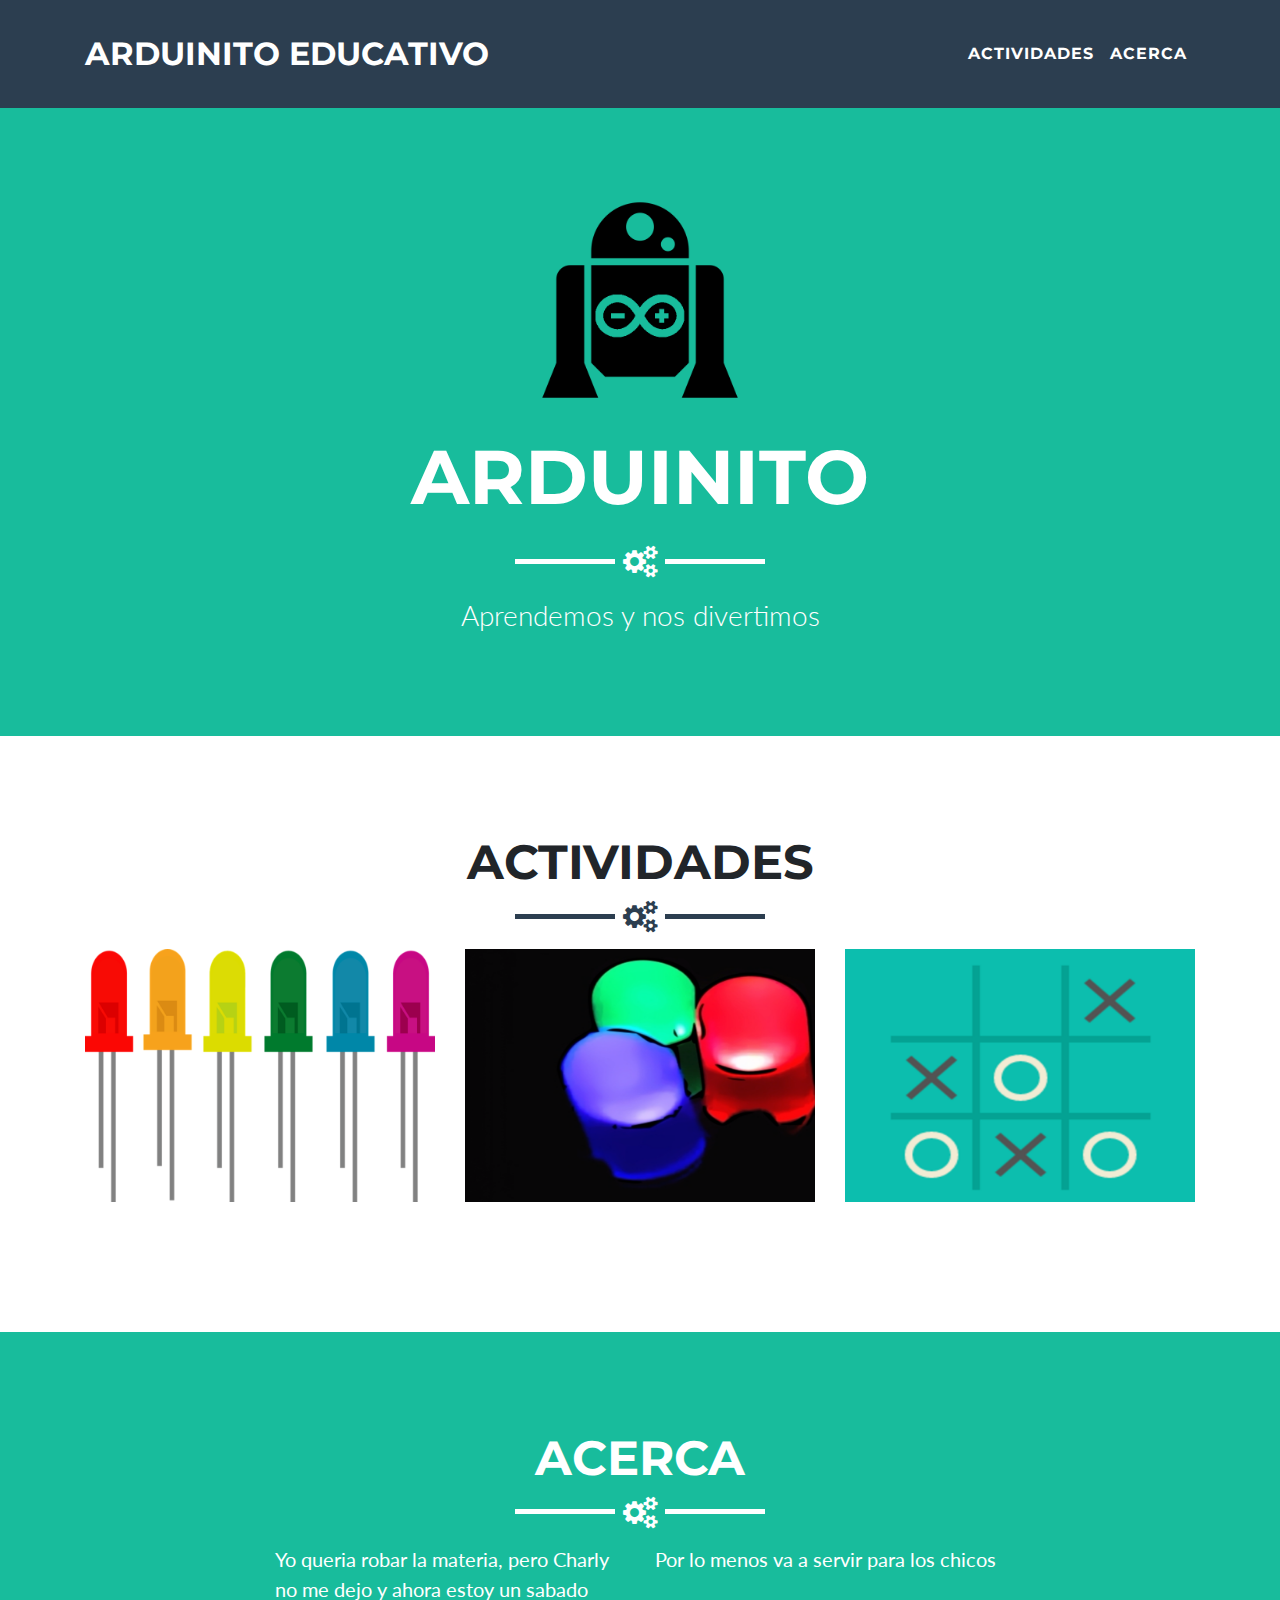
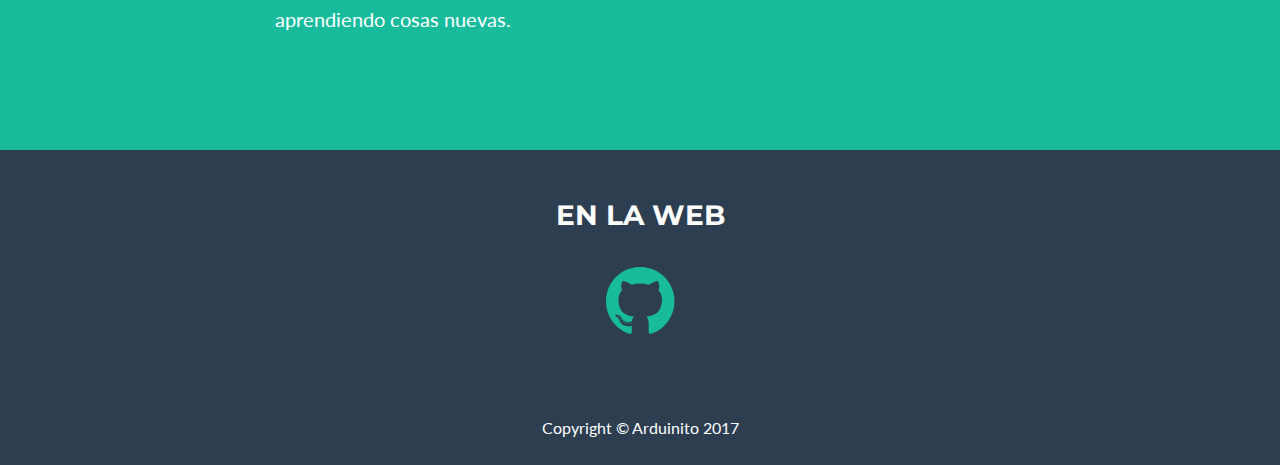
<file: index.html>
<html lang="en">

  <head>

    <meta charset="utf-8">
    <meta name="viewport" content="width=device-width, initial-scale=1, shrink-to-fit=no">
    <meta name="description" content="">
    <meta name="author" content="">

    <title>Arduinito</title>

    <!-- Bootstrap core CSS -->
    <link href="vendor/bootstrap/css/bootstrap.min.css" rel="stylesheet">

    <!-- Custom fonts for this template -->
    <link href="vendor/font-awesome/css/font-awesome.min.css" rel="stylesheet" type="text/css">
    <link href="https://fonts.googleapis.com/css?family=Montserrat:400,700" rel="stylesheet" type="text/css">
    <link href="https://fonts.googleapis.com/css?family=Lato:400,700,400italic,700italic" rel="stylesheet" type="text/css">

    <!-- Custom styles for this template -->
    <link href="css/freelancer.min.css" rel="stylesheet">
  

  </head>


  <body id="page-top">

    <!-- Navigation -->
    <nav class="navbar navbar-expand-lg navbar-light fixed-top" id="mainNav">
      <div class="container">
        <a class="navbar-brand js-scroll-trigger" href="#page-top">Arduinito Educativo</a>
        <button class="navbar-toggler navbar-toggler-right" type="button" data-toggle="collapse" data-target="#navbarResponsive" aria-controls="navbarResponsive" aria-expanded="false" aria-label="Toggle navigation">
          Menu
          <i class="fa fa-bars"></i>
        </button>
        <div class="collapse navbar-collapse" id="navbarResponsive">
          <ul class="navbar-nav ml-auto">
            <li class="nav-item">
              <a class="nav-link js-scroll-trigger" href="#portfolio">Actividades</a>
            </li>
            <li class="nav-item">
              <a class="nav-link js-scroll-trigger" href="#about">Acerca</a>
            </li>
          </ul>
        </div>
      </div>
    </nav>

    <!-- Header -->
    <header class="masthead">
      <div class="container">
        <img class="img-circle" src="img/profile.png" alt="" width="200" height="200">
        <div class="intro-text">
        
          <span class="name">Arduinito</span>
          <hr class="star-light">
          <span class="skills">Aprendemos y nos divertimos</span>
        </div>
      </div>
    </header>

    <!-- Portfolio Grid Section -->
    <section id="portfolio">
      <div class="container">
        <h2 class="text-center">Actividades</h2>
        <hr class="star-primary">
        <div class="row">
          <div class="col-sm-4 portfolio-item">
            <a class="portfolio-link" href="views/primerEjercicio.html">
              <div class="caption">
                <div class="caption-content">
                  <i class="fa fa-play-circle-o fa-3x"></i>
                </div>
              </div>
              <img class="img-fluid" src="img/portfolio/leds.png" alt="" >
            </a>
          </div>
          <div class="col-sm-4 portfolio-item">
            <a class="portfolio-link" href="#">
              <div class="caption">
                <div class="caption-content">
                 <i class="fa fa-play-circle-o fa-3x"></i>
                </div>
              </div>
              <img class="img-fluid" src="img/portfolio/secuencia.png" alt="">
            </a>
          </div>
          <div class="col-sm-4 portfolio-item">
            <a class="portfolio-link" href="#">
              <div class="caption">
                <div class="caption-content">
                 <i class="fa fa-play-circle-o fa-3x"></i>
                </div>
              </div>
              <img class="img-fluid" src="img/portfolio/tateti.png" alt="" >
            </a>
          </div>
        </div>
      </div>
    </section>

    <!-- About Section -->
    <section class="success" id="about">
      <div class="container">
        <h2 class="text-center">Acerca</h2>
        <hr class="star-light">
        <div class="row">
          <div class="col-lg-4 ml-auto">
            <p>Yo queria robar la materia, pero Charly no me dejo y ahora estoy un sabado aprendiendo cosas nuevas.</p>
          </div>
          <div class="col-lg-4 mr-auto">
            <p>Por lo menos va a servir para los chicos</p>
          </div>
         
        </div>
      </div>
    </section>

    

    <!-- Footer -->
    <footer class="text-center">
      <div class="footer-above">
        <div class="container">
          <div class="row">
            <div class="footer-col col-md-4">
            </div>
            <div class="footer-col col-md-4">
              <h3>En la Web</h3>
                 <a href="http://github.com/santiagoladavaz/Arduinito">
                    <i class="fa fa-github fa-5x"></i>
                  </a>
            </div>
            
          </div>
        </div>
      </div>
      <div class="footer-below">
        <div class="container">
          <div class="row">
            <div class="col-lg-12">
              Copyright &copy; Arduinito 2017
            </div>
          </div>
        </div>
      </div>
    </footer>

    <!-- Scroll to Top Button (Only visible on small and extra-small screen sizes) -->
    <div class="scroll-top d-lg-none">
      <a class="btn btn-primary js-scroll-trigger" href="#page-top">
        <i class="fa fa-chevron-up"></i>
      </a>
    </div>

					  
	
   
   
    
    </div>

    <!-- Bootstrap core JavaScript -->
    <script src="vendor/jquery/jquery.min.js"></script>
    <script src="vendor/popper/popper.min.js"></script>
    <script src="vendor/bootstrap/js/bootstrap.min.js"></script>

    <!-- Plugin JavaScript -->
    <script src="vendor/jquery-easing/jquery.easing.min.js"></script>
    <!-- Custom scripts for this template -->
    <script src="js/freelancer.min.js"></script>
  
  </body>

</html>
</file>
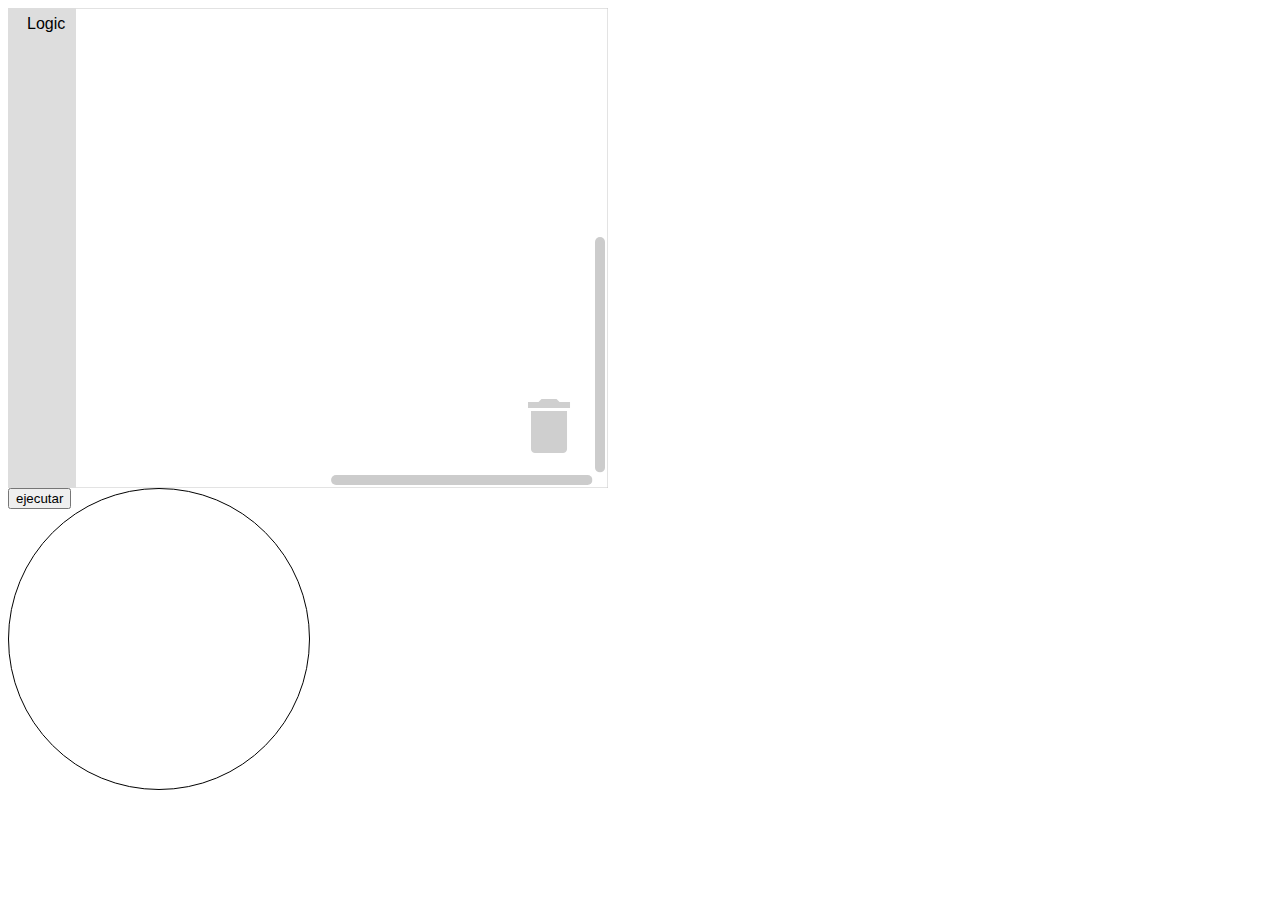
<file: ejemplo.html>
<!DOCTYPE html>
<html>
<head>
  <meta charset="utf-8">
  <title>Blockly Demo: Fixed Blockly</title>
  <script src="blockly/blockly_compressed.js"></script>
  <script src="blockly/blocks_compressed.js"></script>
  <script src="blockly/javascript_compressed.js"></script>
  <script src="blockly/msg/js/en.js"></script>
  <script src="blockly/customblocks.js"></script>

  <style>
    body {
      background-color: #fff;
      font-family: sans-serif;
    }
    h1 {
      font-weight: normal;
      font-size: 140%;
    }

    #circle{
        height: 300px;
        width: 300px;
        border-radius: 50%;
        background-color: white;
        border: solid 1px black;
        position:absolute;
        float: right;
      }
    
  </style>
</head>
<body>

  <div id="blocklyDiv" style="height: 480px; width: 600px;"></div>

     <xml id="toolbox" style="display: none;">
                    <category name="Logic">
                      <block type="semaforo">
                        <field name="color">Rojo</field>
                        <field name="color">Amarillo</field>
                        <field name="color">Verde</field>
                        <field name="switch">Prendido</field>
                      </block>
                    </category>
      </xml>
                 
      <div id="circle"></div>

      <button id="btnEjecutar"  onclick="runCode();">ejecutar</button>

  <script>
    var workspace = Blockly.inject('blocklyDiv',
        {media: 'blockly/media/',
         toolbox: document.getElementById('toolbox')});


    function runCode(){
          window.LoopTrap = 1000;
          Blockly.JavaScript.INFINITE_LOOP_TRAP = 
              'if(--window.LoopTrap == 0) throw "Inifinite Loop";\n';
          var code = Blockly.JavaScript.workspaceToCode(workspace);
          Blockly.JavaScript.INFINITE_LOOP_TRAP = null;
          try{
            eval(code);
          }catch(e){
            alert(e);
          }
        }
  </script>

</body>
</html>
</file>
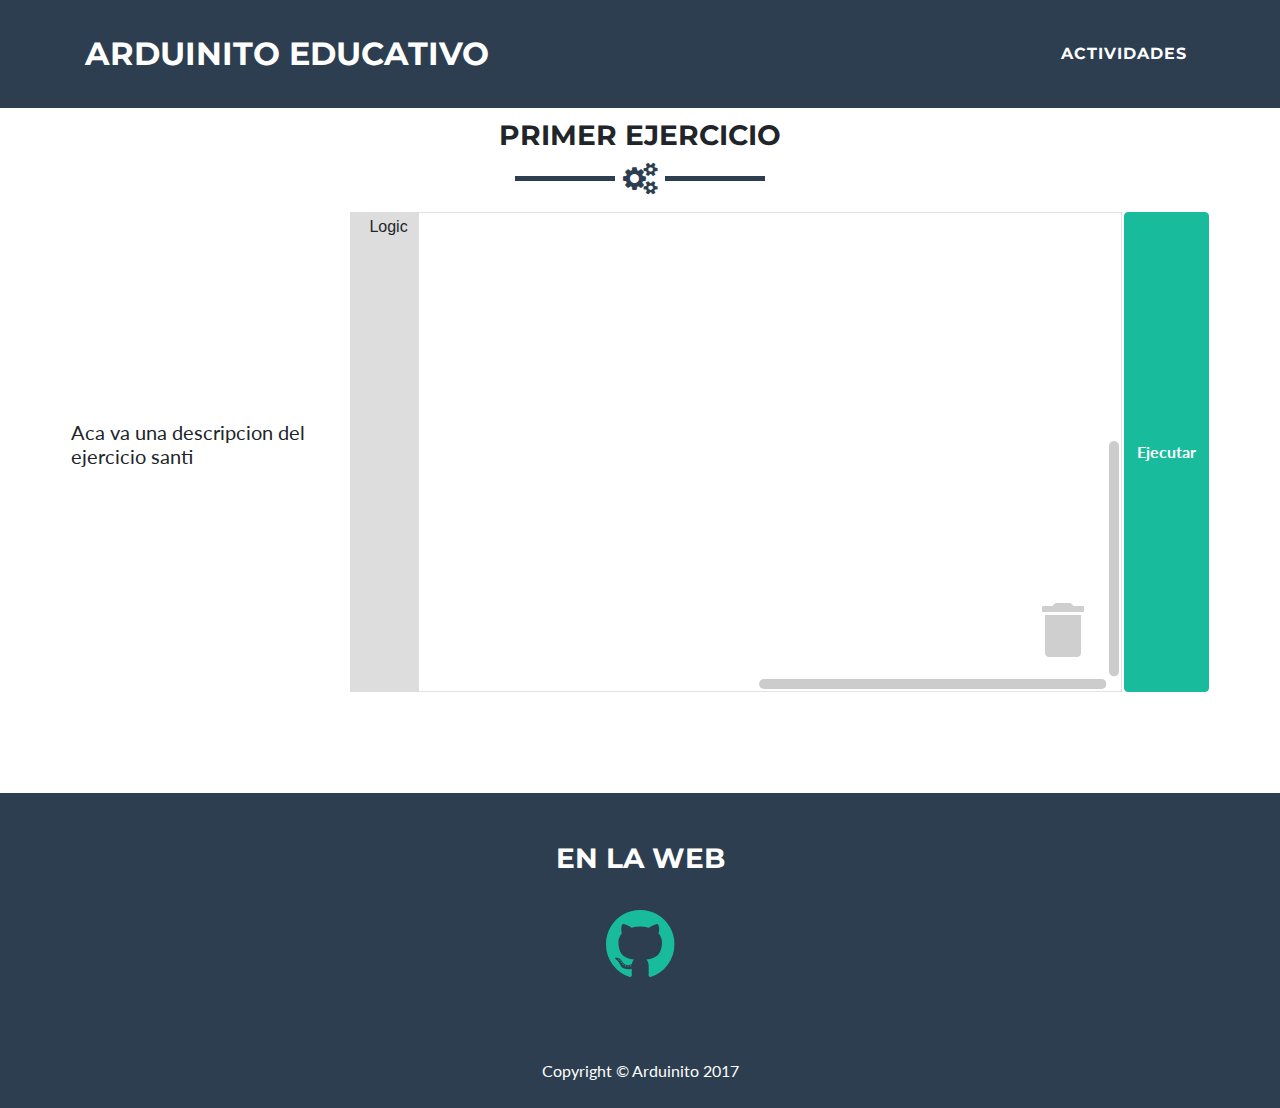
<file: views/primerEjercicio.html>
<html lang="en">

  <head>

    <meta charset="utf-8">
    <meta name="viewport" content="width=device-width, initial-scale=1, shrink-to-fit=no">
    <meta name="description" content="">
    <meta name="author" content="">

    <title>Arduinito</title>

    <!-- Bootstrap core CSS -->
    <link href="../vendor/bootstrap/css/bootstrap.min.css" rel="stylesheet">

    <!-- Custom fonts for this template -->
    <link href="../vendor/font-awesome/css/font-awesome.min.css" rel="stylesheet" type="text/css">
    <link href="https://fonts.googleapis.com/css?family=Montserrat:400,700" rel="stylesheet" type="text/css">
    <link href="https://fonts.googleapis.com/css?family=Lato:400,700,400italic,700italic" rel="stylesheet" type="text/css">

    <!-- Custom styles for this template -->
    <link href="../css/freelancer.min.css" rel="stylesheet">

  <script src="../blockly/blockly_compressed.js"></script>
  <script src="../blockly/blocks_compressed.js"></script>
  <script src="../blockly/javascript_compressed.js"></script>
  <script src="../blockly/msg/js/en.js"></script>
  <script src="../blockly/customblocks.js"></script>
    <style type="text/css">
      

      #circle{
        height: 300px;
        width: 300px;
        border-radius: 50%;
        background-color: white;
        border: solid 1px black;
        position:absolute;
      }
    </style>
      <!-- Blockly -->


  </head>


  <body id="page-top"  ng-app="primerEj" ng-controller="primerEjercicioController">

    <!-- Navigation -->
    <nav class="navbar navbar-expand-lg navbar-light fixed-top" id="mainNav">
      <div class="container">
        <a class="navbar-brand js-scroll-trigger" href="../index.html">Arduinito Educativo</a>
        <button class="navbar-toggler navbar-toggler-right" type="button" data-toggle="collapse" data-target="#navbarResponsive" aria-controls="navbarResponsive" aria-expanded="false" aria-label="Toggle navigation">
          Menu
          <i class="fa fa-bars"></i>
        </button>
        <div class="collapse navbar-collapse" id="navbarResponsive">
          <ul class="navbar-nav ml-auto">
            <li class="nav-item">
              <a class="nav-link js-scroll-trigger" href="../index.html#portfolio">Actividades</a>
            </li>
          </ul>
        </div>
      </div>
    </nav>


    <section style="">
      <div class="container">
        <h3 class="text-center" style="margin-top:20px;">Primer Ejercicio</h3>
        <hr class="star-primary">
        <div class="row">
          <table style="width:100%;">
            <tr>
              <td style="width:25%;">
                <p>Aca va una descripcion del ejercicio {{name}}</p>
              </td>
              <td style="width:70%;">
                <div id="blocklyDiv" style="height: 480px; width: 100%;"></div>      

                <xml id="toolbox" style="display: none;">
                          <category name="Logic">
                            <block type="semaforo">
                              <field name="color">Rojo</field>
                              <field name="color">Amarillo</field>
                              <field name="color">Verde</field>
                              <field name="switch">Prendido</field>
                            </block>
                          </category>
                </xml>
              </td>
              <td style="width:5%;">
                <button type="button" class="btn btn-success" style="height: 480px;" id="btnEjecutar"  ng-click="runCode()">Ejecutar</button>
              </td>
            </tr>
          </table>  
            
        </div>
      </div>   
    </section>

   
   
    

     <!-- Footer -->
    <footer class="text-center">
      <div class="footer-above">
        <div class="container">
          <div class="row">
            <div class="footer-col col-md-4">
            </div>
            <div class="footer-col col-md-4">
              <h3>En la Web</h3>
                 <a href="http://github.com/santiagoladavaz/Arduinito">
                    <i class="fa fa-github fa-5x"></i>
                  </a>
            </div>
            
          </div>
        </div>
      </div>
      <div class="footer-below">
        <div class="container">
          <div class="row">
            <div class="col-lg-12">
              Copyright &copy; Arduinito 2017
            </div>
          </div>
        </div>
      </div>
    </footer>

    <!-- Scroll to Top Button (Only visible on small and extra-small screen sizes) -->
    <div class="scroll-top d-lg-none">
      <a class="btn btn-primary js-scroll-trigger" href="#page-top">
        <i class="fa fa-chevron-up"></i>
      </a>
    </div>

  </div>

    <!-- Bootstrap core JavaScript -->
    <script src="../vendor/jquery/jquery.min.js"></script>
    <script src="../vendor/popper/popper.min.js"></script>
    <script src="../vendor/bootstrap/js/bootstrap.min.js"></script>

    <!-- Plugin JavaScript -->
    <script src="../vendor/jquery-easing/jquery.easing.min.js"></script>

    
    

  
    <!-- Custom scripts for this template -->
    <script src="../js/freelancer.min.js"></script>
    <script type="text/javascript" src="../js/angular.min.js"></script>
    <script type="text/javascript" src="../js/controller/primerEjercicioController.js"></script>
	  

    <script>
      var workspace = Blockly.inject('blocklyDiv',
          {media: '../blockly/media/',
           toolbox: document.getElementById('toolbox')});
      </script>
  
  </body>

</html>
</file>
<file: css/freelancer.min.css>
/*!
 * Start Bootstrap - Freelancer v4.0.0-beta (http://startbootstrap.com/template-overviews/freelancer)
 * Copyright 2013-2017 Start Bootstrap
 * Licensed under MIT (https://github.com/BlackrockDigital/startbootstrap-freelancer/blob/master/LICENSE)
 */body{font-family:Lato,'Helvetica Neue',Helvetica,Arial,sans-serif;overflow-x:hidden}p{font-size:20px}p.small{font-size:16px}a,a.active,a:active,a:focus,a:hover{color:#18bc9c;outline:0}h1,h2,h3,h4,h5,h6{font-family:Montserrat,'Helvetica Neue',Helvetica,Arial,sans-serif;font-weight:700;text-transform:uppercase}hr.star-light,hr.star-primary{max-width:250px;margin:25px auto 30px;padding:0;text-align:center;border:none;border-top:solid 5px}hr.star-light:after,hr.star-primary:after{font-family:FontAwesome;font-size:2em;position:relative;top:-.8em;display:inline-block;padding:0 .25em;content:'\f085'}hr.star-light{border-color:#fff}hr.star-light:after{color:#fff;background-color:#18bc9c}hr.star-primary{border-color:#2c3e50}hr.star-primary:after{color:#2c3e50;background-color:#fff}.img-centered{margin:0 auto}section{padding:100px 0}section h2{font-size:3em;margin:0}section.success{color:#fff;background:#18bc9c}@media (max-width:767px){section{padding:75px 0}section.first{padding-top:75px}}.scroll-top{position:fixed;z-index:1049;right:2%;bottom:2%;width:50px;height:50px}.scroll-top .btn{font-size:16px;line-height:28px;width:50px;height:50px;text-align:center;border-radius:100%}.scroll-top .btn:focus{outline:0}#mainNav{font-family:Montserrat,'Helvetica Neue',Helvetica,Arial,sans-serif;font-weight:700;text-transform:uppercase;border:none;background:#2c3e50}#mainNav a:focus{outline:0}#mainNav .navbar-brand{font-size:1.1rem;color:#fff}#mainNav .navbar-brand.active,#mainNav .navbar-brand:active,#mainNav .navbar-brand:focus,#mainNav .navbar-brand:hover{color:#fff}#mainNav .navbar-nav{letter-spacing:1px}#mainNav .navbar-nav li.nav-item a.nav-link{color:#fff}#mainNav .navbar-nav li.nav-item a.nav-link:hover{color:#18bc9c;outline:0}#mainNav .navbar-nav li.nav-item a.nav-link:active,#mainNav .navbar-nav li.nav-item a.nav-link:focus{color:#fff}#mainNav .navbar-toggler{font-size:14px;padding:11px;text-transform:uppercase;color:#fff;border-color:#fff}#mainNav .navbar-toggler:focus,#mainNav .navbar-toggler:hover{color:#fff;border-color:#18bc9c;background-color:#18bc9c}@media (min-width:992px){#mainNav{padding-top:25px;padding-bottom:25px;-webkit-transition:padding-top .3s,padding-bottom .3s;-moz-transition:padding-top .3s,padding-bottom .3s;transition:padding-top .3s,padding-bottom .3s}#mainNav .navbar-brand{font-size:2em;-webkit-transition:all .3s;-moz-transition:all .3s;transition:all .3s}#mainNav .navbar-nav>li.nav-item>a.nav-link.active{color:#fff;border-radius:3px;background:#18bc9c}#mainNav .navbar-nav>li.nav-item>a.nav-link.active:active,#mainNav .navbar-nav>li.nav-item>a.nav-link.active:focus,#mainNav .navbar-nav>li.nav-item>a.nav-link.active:hover{color:#fff;background:#18bc9c}#mainNav.navbar-shrink{padding-top:10px;padding-bottom:10px}#mainNav.navbar-shrink .navbar-brand{font-size:1.5em}}header.masthead{padding-top:100px;padding-bottom:50px;text-align:center;color:#fff;background:#18bc9c}header.masthead img{display:block;margin:0 auto 20px}header.masthead .intro-text .name{font-family:Montserrat,'Helvetica Neue',Helvetica,Arial,sans-serif;font-size:2em;font-weight:700;display:block;text-transform:uppercase}header.masthead .intro-text .skills{font-size:1.25em;font-weight:300}@media (min-width:768px){header.masthead{padding-top:200px;padding-bottom:100px}header.masthead .intro-text .name{font-size:4.75em}header.masthead .intro-text .skills{font-size:1.75em}}#portfolio .portfolio-item{right:0;margin:0 0 15px}#portfolio .portfolio-item .portfolio-link{position:relative;display:block;max-width:400px;margin:0 auto;cursor:pointer}#portfolio .portfolio-item .portfolio-link .caption{position:absolute;width:100%;height:100%;-webkit-transition:all ease .5s;-moz-transition:all ease .5s;transition:all ease .5s;opacity:0;background:rgba(24,188,156,.9)}#portfolio .portfolio-item .portfolio-link .caption:hover{opacity:1}#portfolio .portfolio-item .portfolio-link .caption .caption-content{font-size:20px;position:absolute;top:50%;width:100%;height:20px;margin-top:-12px;text-align:center;color:#fff}#portfolio .portfolio-item .portfolio-link .caption .caption-content i{margin-top:-12px}#portfolio .portfolio-item .portfolio-link .caption .caption-content h3,#portfolio .portfolio-item .portfolio-link .caption .caption-content h4{margin:0}#portfolio *{z-index:2}@media (min-width:767px){#portfolio .portfolio-item{margin:0 0 30px}}.portfolio-modal .modal-dialog{max-width:100%;min-height:100%;margin:0;padding:0;text-align:center;border:none;border-radius:0;background-clip:border-box;-webkit-box-shadow:none;box-shadow:none}.portfolio-modal .modal-dialog .modal-content{padding:100px 0;border:0;border-radius:0}.portfolio-modal .modal-dialog .modal-content h2{font-size:3em;margin:0}.portfolio-modal .modal-dialog .modal-content img{margin-bottom:30px}.portfolio-modal .modal-dialog .modal-content .item-details{margin:30px 0}.portfolio-modal .close-modal{position:absolute;top:25px;right:25px;width:75px;height:75px;cursor:pointer;background-color:transparent}.portfolio-modal .close-modal:hover{opacity:.3}.portfolio-modal .close-modal .lr{z-index:1051;width:1px;height:75px;margin-left:35px;-webkit-transform:rotate(45deg);-ms-transform:rotate(45deg);transform:rotate(45deg);background-color:#2c3e50}.portfolio-modal .close-modal .lr .rl{z-index:1052;width:1px;height:75px;-webkit-transform:rotate(90deg);-ms-transform:rotate(90deg);transform:rotate(90deg);background-color:#2c3e50}.portfolio-modal .modal-backdrop{display:none;opacity:0}.floating-label-form-group{position:relative;margin-bottom:0;padding-bottom:.5em;border-bottom:1px solid #eee}.floating-label-form-group input,.floating-label-form-group textarea{font-size:1.5em;position:relative;z-index:1;padding-right:0;padding-left:0;resize:none;border:none;border-radius:0;background:0 0;box-shadow:none!important}.floating-label-form-group label{font-size:.85em;line-height:1.764705882em;position:relative;z-index:0;top:2em;display:block;margin:0;-webkit-transition:top .3s ease,opacity .3s ease;-moz-transition:top .3s ease,opacity .3s ease;-ms-transition:top .3s ease,opacity .3s ease;transition:top .3s ease,opacity .3s ease;vertical-align:middle;vertical-align:baseline;opacity:0}.floating-label-form-group:not(:first-child){padding-left:14px;border-left:1px solid #eee}.floating-label-form-group-with-value label{top:0;opacity:1}.floating-label-form-group-with-focus label{color:#18bc9c}form .row:first-child .floating-label-form-group{border-top:1px solid #eee}footer{color:#fff}footer h3{margin-bottom:30px}footer .footer-above{padding-top:50px;background-color:#2c3e50}footer .footer-col{margin-bottom:50px}footer .footer-below{padding:25px 0;background-color:#2c3e50}.btn-outline{font-size:20px;margin-top:15px;transition:all .3s ease-in-out;color:#fff;border:solid 2px #fff;background:0 0}.btn-outline.active,.btn-outline:active,.btn-outline:focus,.btn-outline:hover{color:#18bc9c;border:solid 2px #fff;background:#fff}.btn-primary{font-weight:700;color:#fff;border-color:#2c3e50;background-color:#2c3e50}.btn-primary.focus,.btn-primary:focus{color:#fff;border-color:#000;background-color:#1a252f}.btn-primary:hover{color:#fff;border-color:#161f29;background-color:#1a252f}.btn-primary.active,.btn-primary:active,.open>.btn-primary.dropdown-toggle{color:#fff;border-color:#161f29;background-color:#1a252f}.btn-primary.active.focus,.btn-primary.active:focus,.btn-primary.active:hover,.btn-primary:active.focus,.btn-primary:active:focus,.btn-primary:active:hover,.open>.btn-primary.dropdown-toggle.focus,.open>.btn-primary.dropdown-toggle:focus,.open>.btn-primary.dropdown-toggle:hover{color:#fff;border-color:#000;background-color:#0d1318}.btn-primary.active,.btn-primary:active,.open>.btn-primary.dropdown-toggle{background-image:none}.btn-primary.disabled.focus,.btn-primary.disabled:focus,.btn-primary.disabled:hover,.btn-primary[disabled].focus,.btn-primary[disabled]:focus,.btn-primary[disabled]:hover,fieldset[disabled] .btn-primary.focus,fieldset[disabled] .btn-primary:focus,fieldset[disabled] .btn-primary:hover{border-color:#2c3e50;background-color:#2c3e50}.btn-primary .badge{color:#2c3e50;background-color:#fff}.btn-success{font-weight:700;color:#fff;border-color:#18bc9c;background-color:#18bc9c}.btn-success.focus,.btn-success:focus{color:#fff;border-color:#0a4b3e;background-color:#128f76}.btn-success:hover{color:#fff;border-color:#11866f;background-color:#128f76}.btn-success.active,.btn-success:active,.open>.btn-success.dropdown-toggle{color:#fff;border-color:#11866f;background-color:#128f76}.btn-success.active.focus,.btn-success.active:focus,.btn-success.active:hover,.btn-success:active.focus,.btn-success:active:focus,.btn-success:active:hover,.open>.btn-success.dropdown-toggle.focus,.open>.btn-success.dropdown-toggle:focus,.open>.btn-success.dropdown-toggle:hover{color:#fff;border-color:#0a4b3e;background-color:#0e6f5c}.btn-success.active,.btn-success:active,.open>.btn-success.dropdown-toggle{background-image:none}.btn-success.disabled.focus,.btn-success.disabled:focus,.btn-success.disabled:hover,.btn-success[disabled].focus,.btn-success[disabled]:focus,.btn-success[disabled]:hover,fieldset[disabled] .btn-success.focus,fieldset[disabled] .btn-success:focus,fieldset[disabled] .btn-success:hover{border-color:#18bc9c;background-color:#18bc9c}.btn-success .badge{color:#18bc9c;background-color:#fff}.btn-social{font-size:20px;line-height:45px;display:inline-block;width:50px;height:50px;text-align:center;border:2px solid #fff;border-radius:100%}.btn.active,.btn:active,.btn:focus{outline:0}
</file>
